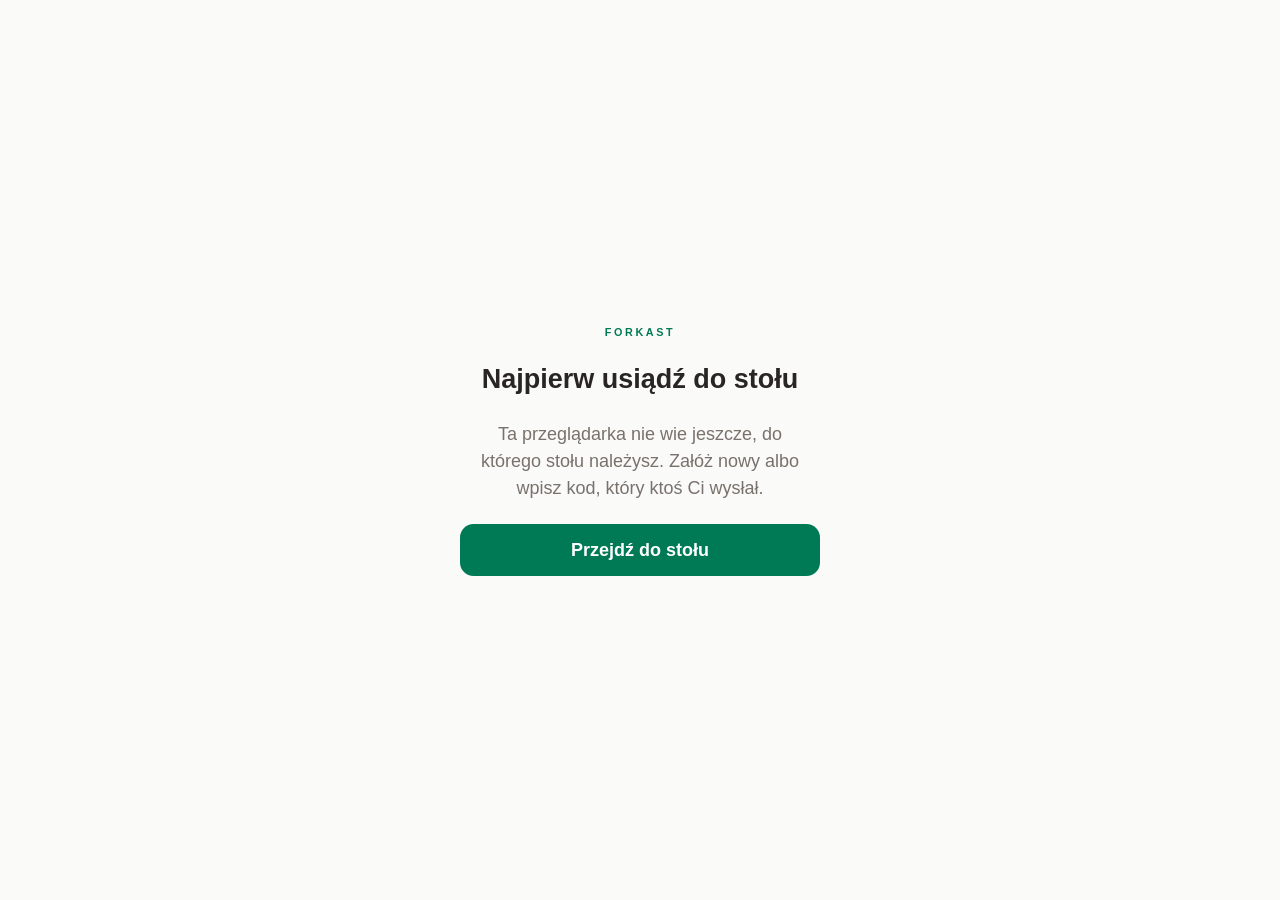
<file: dodaj-z-ai.html>
<!DOCTYPE html>
<html lang="pl" class="h-full">
<head>
<meta charset="utf-8">
<meta name="viewport" content="width=device-width, initial-scale=1, viewport-fit=cover">
<meta name="theme-color" content="#FBFAF6" media="(prefers-color-scheme: light)">
<meta name="theme-color" content="#0c0a09" media="(prefers-color-scheme: dark)">
<meta name="mobile-web-app-capable" content="yes">
<meta name="apple-mobile-web-app-capable" content="yes">
<meta name="apple-mobile-web-app-status-bar-style" content="black-translucent">
<meta name="apple-mobile-web-app-title" content="Forkast">
<title>Dodaj przez AI — Forkast</title>
<link rel="manifest" href="manifest.json">
<link rel="apple-touch-icon" href="ikona.svg">
<link rel="icon" href="ikona.svg" type="image/svg+xml">
<script src="lib/tailwind.js"></script>
<!-- Ta jedna deklaracja MUSI być tutaj, nie w styl.css.
     Przeglądarkowy Tailwind kompiluje wyłącznie bloki <style type="text/tailwindcss">
     w dokumencie — w zewnętrznym arkuszu jest ignorowana, a wtedy `dark:` działa
     po ustawieniu systemu i przełącznik w Ustawieniach nic nie zmienia. -->
<style type="text/tailwindcss">@custom-variant dark (&:where(.dark, .dark *));</style>
<link rel="stylesheet" href="styl.css">
</head>

<body class="h-full bg-stone-50 font-sans text-stone-800 antialiased dark:bg-stone-950 dark:text-stone-100"
      x-data="ekranAI" x-init="init()" x-cloak>

<div id="ikony"></div>
<div id="pomoc"></div>
<p aria-live="polite" class="sr-only" x-text="komunikat"></p>

<div class="flex h-dvh flex-col overflow-hidden md:flex-row">

  <nav class="hidden shrink-0 flex-col gap-1.5 border-r border-stone-200/70 bg-white p-5
              md:flex md:w-60 lg:w-64 dark:border-stone-800 dark:bg-stone-900"
       :aria-label="t('Nawigacja główna')">
    <p class="mb-4 border-b border-stone-100 pb-5 text-lg font-black tracking-tight
              text-emerald-700 dark:border-stone-800 dark:text-emerald-400">Forkast</p>
    <template x-for="z in zakladki" :key="z.id">
      <a :href="zamknieta(z.id) ? 'talia.html' : z.plik"
         :aria-disabled="zamknieta(z.id) ? 'true' : null"
         class="flex h-12 items-center gap-3 rounded-xl px-3.5 no-underline transition
                hover:bg-stone-100 dark:hover:bg-stone-800"
         :class="zamknieta(z.id) ? 'text-stone-300 dark:text-stone-700'
                                 : 'text-stone-500 dark:text-stone-400'">
        <svg class="ikona"><use :href="'#i-' + z.id"/></svg>
        <span x-text="t(z.nazwa)"></span>
      </a>
    </template>
    <a href="ustawienia.html"
       class="mt-1 flex h-12 items-center gap-3 rounded-xl px-3.5 text-stone-500 no-underline
              transition hover:bg-stone-100 dark:text-stone-400 dark:hover:bg-stone-800">
      <svg class="ikona"><use href="#i-ustawienia"/></svg>
      <span x-text="t('Ustawienia')"></span>
    </a>
  </nav>

  <div class="flex min-h-0 min-w-0 flex-1 flex-col">

    <header class="shrink-0 overflow-hidden rounded-b-[1.75rem] bg-gradient-to-br
                   from-emerald-600 via-emerald-700 to-emerald-800 px-5 text-white
                   shadow-lg shadow-emerald-900/20 md:rounded-none"
            style="padding-top:calc(1.15rem + env(safe-area-inset-top,0px)); padding-bottom:1.4rem">
    <!-- KONTROLKI NA WŁASNEJ LINII, NIE NA TYTULE.

         Do 8 sierpnia stały bezwzględnie w prawym górnym rogu, na sztywnej siatce
         co 3.2rem. Dwie wady, obie zgłoszone z prawdziwego telefonu (decyzja 74):
         przy dłuższym tytule („Lista zakupów”) kontrolki po prostu na nim leżały,
         a dwie o tej samej wartości `right` leżały na sobie nawzajem.

         Teraz to zwykły wiersz: napis „Forkast” po lewej, kontrolki po prawej,
         tytuł pod spodem. Nic nie może na nic wejść, bo nic nie jest wyjęte
         z układu strony — i nie trzeba pamiętać o żadnej siatce. -->
    <div class="flex min-h-[2.75rem] items-center gap-2">
      <p class="text-[0.68rem] font-extrabold uppercase tracking-[0.24em] text-white/80">Forkast</p>
      <div class="ml-auto flex shrink-0 items-center gap-2">
        <button type="button" @click="pomocKlucz = 'dodawanie'"
              :aria-label="t('Jak to działa')"
              class="flex size-11 items-center justify-center rounded-full border
                     border-white/35 bg-white/15 text-[1rem] font-bold text-white
                     backdrop-blur-md transition active:scale-95">i</button>
        <a href="ustawienia.html" :aria-label="t('Ustawienia')"
         class="flex size-11 items-center justify-center rounded-full border
                border-white/35 bg-white/15 text-white no-underline backdrop-blur-md
                transition active:scale-95">
        <svg class="ikona ikona-sm"><use href="#i-ustawienia"/></svg>
      </a>
      </div>
    </div>
      <h1 class="mt-1.5 text-[1.75rem] font-bold leading-tight tracking-tight" x-text="t('Dodaj przez AI')"></h1>
      <p class="mt-1 max-w-[38ch] text-[0.82rem] leading-snug text-white/85" x-text="t('Nazwa dania, zdjęcie przepisu — albo zdjęcie samego talerza.')"></p>

    </header>

    <main class="plynne bez-paska min-h-0 flex-1 overflow-y-auto scroll-smooth px-4 pt-5 md:px-8"
          style="padding-bottom:calc(6rem + env(safe-area-inset-bottom,0px))">
      <div class="mx-auto w-full max-w-lg">

        <!-- ================= WEJŚCIE ================= -->
        <div x-show="krok === 'wejscie'" x-transition>
          <div class="mb-4 grid grid-cols-2 gap-2" role="group" :aria-label="t('Sposób dodania')">
            <template x-for="tr in TRYBY" :key="tr.id">
              <button type="button" @click="tryb = tr.id" :aria-pressed="(tryb === tr.id).toString()"
                      class="min-h-[2.7rem] rounded-xl border-2 px-2 text-[0.82rem] font-semibold transition"
                      :class="tryb === tr.id
                        ? 'border-emerald-700 bg-emerald-700 text-white dark:border-emerald-500 dark:bg-emerald-500'
                        : 'border-stone-200 dark:border-stone-700'">
                <span x-text="t(tr.etykieta)"></span>
              </button>
            </template>
          </div>

          <input x-show="tryb === 'nazwa'" type="text" x-model="nazwa" :placeholder="t('np. Naleśniki z dżemem')"
                 class="min-h-[2.9rem] w-full rounded-xl border-2 border-stone-200 bg-white px-4 text-[17px]
                        outline-none transition focus:border-emerald-600 focus:ring-4
                        focus:ring-emerald-500/15 dark:border-stone-700 dark:bg-stone-900 dark:text-stone-100">

          <div x-show="tryb === 'zdjecia'">
            <label class="flex min-h-[6.15rem] w-full cursor-pointer flex-col items-center justify-center
                          rounded-2xl border-2 border-dashed border-stone-300 px-4 text-center
                          dark:border-stone-700">
              <input type="file" accept="image/*" multiple class="hidden" @change="wczytajZdjecia($event)">
              <span class="font-semibold" x-text="t(opisZdjec)"></span>
              <span class="mt-1 text-[0.82rem] text-stone-400" x-text="t('Strona z książki, kartka z zeszytu, zrzut ekranu — albo sam talerz z jedzeniem.')"></span>
              <span class="mt-0.5 text-[0.82rem] text-stone-400" x-text="t('Najlepiej 1–2 zdjęcia. Przy większej liczbie AI może nie zdążyć.')"></span>
            </label>
            <div x-show="zdjecia.length" class="mt-3 flex flex-wrap gap-2">
              <template x-for="(z, i) in zdjecia" :key="i">
                <img :src="z.url" alt="" class="size-16 rounded-lg object-cover">
              </template>
            </div>
          </div>

          <button type="button" @click="wyslij()" :disabled="!gotoweDoWyslania"
                  class="mt-4 flex min-h-[2.9rem] w-full items-center justify-center gap-2 rounded-xl
                         bg-emerald-700 font-bold text-white transition active:scale-[0.98]
                         disabled:opacity-40 dark:bg-emerald-600">
            <svg class="ikona ikona-sm"><use href="#i-iskra"/></svg> <span x-text="t('Wyślij do AI')"></span>
          </button>

          <a href="formularz.html" class="mt-3 flex min-h-[2.5rem] w-full items-center justify-center
             text-[0.82rem] font-semibold text-stone-500 no-underline dark:text-stone-400"><span x-text="t('Wolisz wpisać ręcznie?')" data-zapas>Wolisz wpisać ręcznie?</span></a>
        </div>

        <!-- ================= CZEKANIE =================
             Etapy zamiast kręcącego się kółka. Kółko wygląda tak samo przy trzech
             sekundach i przy zawieszeniu — a to najdłuższe czekanie w aplikacji
             i jedyne miejsce, w którym człowiek może uznać, że coś się zepsuło.

             Etapy są szacunkiem, nie pomiarem: nie wiemy, kiedy model przechodzi
             z czytania do pisania. Dlatego pasek rośnie skokowo i nie udaje,
             że zna postęp co do procenta. -->
        <div x-show="krok === 'czekam'" x-transition class="py-8">
          <div class="etapy-pasek mx-auto mb-6 h-2 max-w-xs overflow-hidden rounded-full
                      bg-stone-200 dark:bg-stone-800">
            <i :style="`width:${(etap + 1) / ETAPY.length * 100}%`"></i>
          </div>

          <ul class="mx-auto max-w-xs space-y-3">
            <template x-for="(e, i) in ETAPY" :key="e.tekst">
              <li class="flex items-center gap-3 transition-opacity"
                  :class="[i === etap ? 'etap-teraz' : '', i > etap ? 'opacity-35' : '']">
                <span class="flex size-5 shrink-0 items-center justify-center">
                  <svg x-show="i < etap" class="ikona" style="width:1.1rem;height:1.1rem;stroke-width:3"
                       :class="'text-emerald-600 dark:text-emerald-400'"><use href="#i-ptaszek"/></svg>
                  <span x-show="i >= etap" class="kropka size-2.5 rounded-full"
                        :class="i === etap ? 'bg-emerald-600 dark:bg-emerald-400'
                                           : 'bg-stone-300 dark:bg-stone-600'"></span>
                </span>
                <span class="text-[1rem]"
                      :class="i === etap ? 'font-semibold' : 'text-stone-500 dark:text-stone-400'"
                      x-text="t(e.tekst)"></span>
              </li>
            </template>
          </ul>

          <p class="mt-6 text-center text-[0.82rem] text-stone-400" x-text="podpowiedzCzekania"></p>
        </div>

        <!-- ================= BŁĄD ================= -->
        <div x-show="krok === 'blad'" x-transition class="space-y-3">
          <div class="rounded-xl border border-red-200 bg-red-50 px-4 py-3 text-[1rem] text-red-800
                      dark:border-red-800/50 dark:bg-red-900/25 dark:text-red-200" x-text="blad"></div>
          <button type="button" @click="krok = 'wejscie'"
                  class="flex min-h-[2.9rem] w-full items-center justify-center rounded-xl bg-emerald-700
                         font-bold text-white dark:bg-emerald-600" x-text="t('Spróbuj jeszcze raz')"></button>
        </div>

        <!-- ================= PODGLĄD PRZED ZAPISEM =================
             Nic nie trafia do bazy, dopóki człowiek tego nie zobaczy i nie kliknie.
             To jedyny punkt kontroli nad treścią, której nie widzimy wcześniej:
             przy zdjęciu to AI czyta cudzą kartkę, więc jej treść wpływa na to,
             co wróci. Cała treść wstawiana przez x-text, nigdy jako HTML. -->
        <div x-show="krok === 'podglad'" x-transition class="space-y-3">
          <h2 class="text-lg font-bold" x-text="t('Sprawdź, zanim zapiszę')"></h2>

          <p x-show="pomiar" class="text-[0.75rem] tabular-nums text-stone-400 dark:text-stone-500"
             x-text="pomiar"></p>

          <template x-for="d in wynik.dania" :key="d.nazwa">
            <article class="rounded-2xl border border-stone-100 bg-white p-5 shadow-sm
                            dark:border-stone-800 dark:bg-stone-900">
              <h3 class="text-[1.25rem] font-bold leading-snug" x-text="d.nazwa"></h3>
              <p class="mt-1 text-[0.68rem] font-extrabold uppercase tracking-[0.14em]
                        text-emerald-700 dark:text-emerald-400"
                 x-text="d.typy.map(x => t(x)).join(' · ') + t(' · na {ile} os.', { ile: d.porcje })"></p>
              <ul class="mt-3 space-y-1.5">
                <template x-for="s in d.skladniki" :key="s.produkt">
                  <li class="flex justify-between text-[1rem] text-stone-600 dark:text-stone-400">
                    <span x-text="produktWJezyku(s.produkt)"></span>
                    <span class="font-semibold tabular-nums text-stone-800 dark:text-stone-200"
                          x-text="s.gramy + ' g'"></span>
                  </li>
                </template>
              </ul>
            </article>
          </template>

          <template x-for="u in [...wynik.bledy, ...wynik.ostrzezenia]" :key="u">
            <p class="rounded-xl bg-amber-50 px-4 py-3 text-[0.82rem] text-amber-900
                      dark:bg-amber-900/25 dark:text-amber-200" x-text="u"></p>
          </template>

          <p x-show="!wynik.dania.length" class="text-[1rem] text-stone-500" x-text="t('Nie ma tu ani jednego dania, które da się zapisać.')"></p>

          <button type="button" x-show="wynik.dania.length" @click="zatwierdz()"
                  class="flex min-h-[2.9rem] w-full items-center justify-center rounded-xl bg-emerald-700
                         font-bold text-white dark:bg-emerald-600" x-text="t('Dodaj do moich dań')"></button>
          <button type="button" @click="odrzuc()"
                  class="flex min-h-[2.9rem] w-full items-center justify-center rounded-xl border-2
                         border-stone-200 font-bold dark:border-stone-700" x-text="t('Odrzuć')"></button>
        </div>

        <!-- ================= ZAPISANE ================= -->
        <div x-show="krok === 'zapisane'" x-transition
             class="rounded-2xl border border-stone-100 bg-white p-8 text-center shadow-md
                    dark:border-stone-800 dark:bg-stone-900">
          <div class="mx-auto flex size-14 items-center justify-center rounded-2xl bg-emerald-50
                      dark:bg-emerald-500/10">
            <svg class="ikona text-emerald-700 dark:text-emerald-400"><use href="#i-ptaszek"/></svg>
          </div>
          <h2 class="mt-4 text-xl font-bold" x-text="t('Zapisane')"></h2>
          <p class="mt-2 text-[1rem] text-stone-500 dark:text-stone-400" x-text="podsumowanie"></p>
          <button type="button" @click="odNowa()"
                  class="mt-5 flex min-h-[2.9rem] w-full items-center justify-center rounded-xl
                         bg-emerald-700 font-bold text-white dark:bg-emerald-600" x-text="t('Dodaj kolejne')"></button>
          <a href="talia.html" class="mt-2.5 flex min-h-[2.9rem] w-full items-center justify-center
             rounded-xl border-2 border-stone-200 font-bold no-underline dark:border-stone-700"><span x-text="t('Wróć do dań')" data-zapas>Wróć do dań</span></a>
        </div>
      </div>
    </main>

    <nav class="shrink-0 border-t border-stone-200/70 bg-stone-50/95 backdrop-blur-xl md:hidden
                dark:border-stone-800 dark:bg-stone-950/95"
         style="padding-bottom:env(safe-area-inset-bottom,0px)" :aria-label="t('Nawigacja główna')">
      <div class="mx-auto flex h-16 max-w-lg">
        <template x-for="z in zakladki" :key="z.id">
          <a :href="zamknieta(z.id) ? 'talia.html' : z.plik"
             :aria-disabled="zamknieta(z.id) ? 'true' : null"
             class="relative flex flex-1 flex-col items-center justify-center gap-0.5 text-[0.68rem]
                    font-semibold no-underline transition"
             :class="zamknieta(z.id) ? 'text-stone-300 dark:text-stone-700'
                                     : 'text-stone-500 dark:text-stone-400'">
            <svg class="ikona"><use :href="'#i-' + z.id"/></svg>
            <span x-text="t(z.nazwa)"></span>
          </a>
        </template>
      </div>
    </nav>
  </div>
</div>

<script type="module">
import Alpine from "./lib/alpine-esm.js";
import { napis } from "./tlumaczenia.js";
import { polaczZBaza, kodStolu, pokazBrakStolu } from "./baza.js";
/* Uchwyty do bazy wypełniane w init() po udanym połączeniu. Deklarowane tutaj,
   bo używa ich cały ekran — a przypisywane dopiero wtedy, gdy SDK naprawdę się
   pobrał. Dopóki są puste, ekran działa na tym, co ma w pamięci telefonu. */
let db, ref, get, set, remove, push, update, onValue;

import { stanPoczatkowy } from "./postep.js";
import { POMOC } from "./pomoc.js";
import { danePowloki , zarejestrujPrzeciaganie } from "./powloka.js";
import { parsujOdpowiedz } from "./parser.js";
import { zbudujPrompt, zbudujPromptZeZdjec } from "./prompt.js";
import { opisKuchni } from "./kuchnia.js";
import { PRODUKTY } from "./produkty.js";


const kodDomu = kodStolu();

const MAKS_ZDJEC = 4;
const slug = s => s.toLowerCase().normalize("NFD").replace(/[\u0300-\u036f]/g, "")
  .replace(/[^a-z0-9]+/g, "-").replace(/^-|-$/g, "");

/* 800 px w zupełności wystarcza, żeby model odczytał tekst ze zrzutu ekranu.
   Mniejszy obraz to mniej tokenów, więc i szybsza odpowiedź, i mniejsze ryzyko
   przekroczenia 10-sekundowego limitu darmowej funkcji Netlify. */
async function skompresuj(plik, maxSzer = 800, jakosc = 0.65) {
  const bitmap = await createImageBitmap(plik);
  const skala = Math.min(1, maxSzer / bitmap.width);
  const w = Math.round(bitmap.width * skala), h = Math.round(bitmap.height * skala);
  const canvas = document.createElement("canvas");
  canvas.width = w; canvas.height = h;
  canvas.getContext("2d").drawImage(bitmap, 0, 0, w, h);
  bitmap.close?.();
  const blob = await new Promise(r => canvas.toBlob(r, "image/jpeg", jakosc));
  const bajty = new Uint8Array(await blob.arrayBuffer());
  let bin = "";
  for (let i = 0; i < bajty.length; i++) bin += String.fromCharCode(bajty[i]);
  return { mimeType: "image/jpeg", data: btoa(bin), url: URL.createObjectURL(blob) };
}

zarejestrujPrzeciaganie(Alpine);

Alpine.data("ekranAI", () => ({
  POMOC,
  pomocKlucz: null,

  ...danePowloki({ ekran: "dodaj", tytul: "Dodaj przez AI", opis: "" }),

  /* TRYB „LINK” JEST ODSTAWIONY, NIE USUNIĘTY.

     29 sierpnia okazało się, że produkował przepis wyglądający na odczytany
     ze strony, a w rzeczywistości ZMYŚLONY: model nie dostaje żadnego narzędzia
     do otwierania stron, więc widzi sam adres i zgaduje danie po jego nazwie.
     Miłosz sprawdził na prawdziwym linku — wrócił kompletnie inny przepis.

     To jest gorsze niż błąd, bo wygląda na sukces, a z tych składników liczy się
     potem lista zakupów. „Jak ma zgadywać, to lepiej wcale.”

     Powrót wymaga DWÓCH rzeczy naraz, nie jednej: narzędzia do czytania stron
     w zapytaniu do Gemini ORAZ sprawdzenia w odpowiedzi, czy strona faktycznie
     została pobrana. Samo narzędzie nie wystarczy — część stron z przepisami
     blokuje pobieranie, a wtedy model wraca do zgadywania i jesteśmy w punkcie
     wyjścia. Pilnuje tego test-zapytaj-ai. */
  TRYBY: [
    { id: "nazwa",   etykieta: napis("Nazwa dania") },
    { id: "zdjecia", etykieta: napis("Zdjęcia") },
  ],
  tryb: "nazwa",
  krok: "wejscie",
  etap: 0,
  ETAPY: [],
  podpowiedzCzekania: "",
  _etapy: null,
  nazwa: "",
  zdjecia: [],
  opisZdjec: "Dotknij, żeby wybrać zdjęcia",
  slownik: [],
  kuchniaTekst: "",
  wynik: { dania: [], bledy: [], ostrzezenia: [], noweProdukty: [] },
  pomiar: "",
  blad: "",
  podsumowanie: "",

  get gotoweDoWyslania() {
    if (this.tryb === "nazwa") return this.nazwa.trim().length > 0;
    return this.zdjecia.length > 0;
  },

  async init() {
    try { await this.initEkranu(); }
    catch (e) {
      /* ZŁAPANY BŁĄD STARTU — ekran ma zostać użyteczny nawet wtedy, gdy
         odczyt z bazy albo cokolwiek innego padnie. Bez tego wyjątek przerywał
         init(), a wraz z nim znikało wszystko, co miało się wydarzyć niżej. */
      console.error("Błąd startu ekranu:", e);
      this.laduje = false;
      this.komunikat = this.t("Coś nie zadziałało przy wczytywaniu.");
      this.mrugnij?.(this.t("Coś nie zadziałało. Spróbuj odświeżyć."));
    }
  },

  async initEkranu() {
    if (!kodDomu) { pokazBrakStolu(); return; }
    this.initPowloka();

    /* Połączenie z bazą PO starcie ekranu, nie przed. Gdy się nie uda, ekran
       zostaje użyteczny — pokazuje, co ma lokalnie, i mówi, że nie ma sieci. */
    const fb = await polaczZBaza();
    if (fb) ({ db, ref, get, set, remove, push, update, onValue } = fb);
    else {
      this.laduje = false;
      this.komunikat = this.t("Brak połączenia z bazą.");
      this.mrugnij?.(this.t("Brak internetu — część rzeczy może nie działać."));
      return;
    }


    const [snapProd, snapUst, snapPref, snapWykl] = await Promise.all([
      get(ref(db, `domy/${kodDomu}/produktyWlasne`)),
      get(ref(db, `domy/${kodDomu}/ustawienia`)),
      get(ref(db, `domy/${kodDomu}/preferencje`)),
      get(ref(db, `domy/${kodDomu}/wykluczenia`)),
    ]);
    this.ustawOdblokowanie(stanPoczatkowy(snapPref.val() || {}, snapWykl.val() || []));
    this.slownik = [...PRODUKTY, ...Object.values(snapProd.val() || {})];
    /* Język stołu z bazy — nadpisuje kopię z pamięci telefonu (decyzja 119). */
    this.przyjmijJezykZeStolu(snapUst.val());
    this.kuchniaTekst = opisKuchni((snapUst.val() || {}).kuchnia);
  },

  /* Po kolei, nie wszystkie naraz: telefon przetwarzający cztery zdjęcia
     równocześnie potrafi przestać odpowiadać. Zły plik jest pomijany zamiast
     zatrzymywać resztę — wcześniej jeden HEIC wieszał całą partię. */
  async wczytajZdjecia(e) {
    const pliki = [...e.target.files].slice(0, MAKS_ZDJEC);
    this.zdjecia = [];
    for (let i = 0; i < pliki.length; i++) {
      this.opisZdjec = this.t("Przetwarzam zdjęcie {ktore} z {ile}…", { ktore: i + 1, ile: pliki.length });
      try { this.zdjecia.push(await skompresuj(pliki[i])); }
      catch (err) { console.warn("Pominięto zdjęcie:", err); }
    }
    this.opisZdjec = this.zdjecia.length
      ? this.t("Wybrano {ile} — dotknij, żeby zmienić", { ile: this.zdjecia.length })
      : this.t("Nie udało się odczytać żadnego zdjęcia — spróbuj innych");
  },

  budujPrompt() {
    if (this.tryb === "nazwa") return zbudujPrompt([this.nazwa.trim()], this.slownik, [], null, this.kuchniaTekst);
    return zbudujPromptZeZdjec(this.slownik, [], null, this.kuchniaTekst);
  },

  /* Etapy dobrane pod tryb: przy zdjęciach dochodzi odczyt obrazu, który jest
     najdłuższą częścią i najczęstszą przyczyną przekroczenia limitu czasu. */
  ustawEtapy() {
    this.ETAPY = this.tryb === "zdjecia"
      ? [{ tekst: napis("Wysyłam zdjęcia"), ms: 1200 },
         { tekst: napis("AI odczytuje obraz"), ms: 6000 },
         { tekst: napis("Zapisuje przepis"), ms: 5000 },
         { tekst: napis("Sprawdzam składniki"), ms: 3000 }]
      : [{ tekst: napis("Pytam AI"), ms: 2000 },
         { tekst: napis("Powstaje przepis"), ms: 6000 },
         { tekst: napis("Sprawdzam składniki"), ms: 3000 }];
    this.etap = 0;
    this.podpowiedzCzekania = "";

    /* Ostatni etap nie przeskakuje sam — zostaje, dopóki odpowiedź nie wróci.
       Pasek dobity do stu procent przy trwającym czekaniu byłby kłamstwem. */
    let i = 0;
    const dalej = () => {
      if (i >= this.ETAPY.length - 1) {
        this.podpowiedzCzekania = this.t("Trwa dłużej niż zwykle, ale jeszcze liczy.");
        return;
      }
      this._etapy = setTimeout(() => { this.etap = ++i; dalej(); }, this.ETAPY[i].ms);
    };
    dalej();
  },

  zatrzymajEtapy() { clearTimeout(this._etapy); this._etapy = null; },

  async wyslij() {
    this.krok = "czekam";
    this.ustawEtapy();
    try {
      /* Adres funkcji BRZEGOWEJ, nie synchronicznej. Ta pierwsza nie ma sufitu
         dziesięciu sekund, o który rozbijały się wszystkie trzy tryby — patrz
         komentarz na górze netlify/edge-functions/zapytaj-ai.js. Stary adres
         `/.netlify/functions/zapytaj-ai` jeszcze przez jedno wdrożenie działa,
         żeby telefon ze starą kopią plików nie został z niczym. */
      const odp = await fetch("/api/zapytaj-ai", {
        method: "POST",
        headers: { "Content-Type": "application/json" },
        body: JSON.stringify({
          prompt: this.budujPrompt(),
          kodDomu,
          obrazy: this.tryb === "zdjecia"
            ? this.zdjecia.map(z => ({ mimeType: z.mimeType, data: z.data })) : [],
        }),
      });

      /* Odpowiedź czytamy najpierw jako tekst. Gdy funkcja przekroczy limit
         czasu, Netlify odsyła stronę błędu w HTML — próba czytania tego jako
         JSON wywalała się i użytkownik dostawał komunikat o internecie,
         choć internet działał. */
      const surowa = await odp.text();
      let json = null;
      try { json = JSON.parse(surowa); } catch { /* nie JSON — obsłużone niżej */ }

      if (!json) {
        this.blad = this.tryb === "zdjecia"
          ? this.t("AI nie zdążyło przeczytać tych zdjęć w wyznaczonym czasie. Spróbuj z mniejszą liczbą — najlepiej jednym lub dwoma.")
          : this.t("AI nie zdążyło odpowiedzieć w wyznaczonym czasie. Spróbuj jeszcze raz.");
        this.zatrzymajEtapy();
        this.krok = "blad"; return;
      }
      if (!odp.ok) { this.blad = json.blad || this.t("Coś poszło nie tak po stronie AI."); this.krok = "blad"; return; }

      /* Zmierzony czas trzymamy i pokazujemy na ekranie podglądu. Konsoli
         przeglądarki na telefonie nikt nie otworzy, a bez liczby jedyne, co
         wiadomo o szybkości, to „chyba szybciej niż wczoraj”. */
      const c = json.czasy;
      this.pomiar = c
        ? this.t("{razem} s · AI {ai} s · stół {baza} s · {model}", { razem: (c.razem / 1000).toFixed(1).replace(".", ","), ai: (c.gemini / 1000).toFixed(1).replace(".", ","), baza: (c.baza / 1000).toFixed(1).replace(".", ","), model: c.model })
        : "";

      this.wynik = parsujOdpowiedz(json.tekst, this.slownik);
      this.zatrzymajEtapy();
      this.krok = "podglad";
    } catch {
      this.zatrzymajEtapy();
      this.blad = this.t("Nie udało się połączyć — sprawdź internet i spróbuj ponownie.");
      this.krok = "blad";
    }
  },

  async zatwierdz() {
    try {
      for (const d of this.wynik.dania) {
        const nowyRef = push(ref(db, `domy/${kodDomu}/wlasneDania`));
        await set(nowyRef, d);
        await set(ref(db, `domy/${kodDomu}/preferencje/${nowyRef.key}`), "lubie");
      }
      if (this.wynik.noweProdukty.length) {
        const zmiany = {};
        for (const p of this.wynik.noweProdukty) zmiany[slug(p.n)] = p;
        await update(ref(db, `domy/${kodDomu}/produktyWlasne`), zmiany);
      }

      /* Easter egg: pięćdziesiąte własne danie. To moment, w którym apka
         przestaje być cudzą talią, a staje się czyjąś książką kucharską. */
      const licznik = Number(localStorage.getItem("forkast-wlasnych") || 0) + this.wynik.dania.length;
      localStorage.setItem("forkast-wlasnych", String(licznik));

      this.podsumowanie = licznik >= 50 && licznik - this.wynik.dania.length < 50
        ? this.t("Pięćdziesiąt własnych dań. To już nie apka, to Wasza książka kucharska.")
        : this.wynik.dania.length === 1
          ? this.t("1 danie trafiło do Waszych dań.")
          : this.t("{ile} dania trafiły do Waszych dań.", { ile: this.wynik.dania.length });
      this.krok = "zapisane";
    } catch {
      this.blad = this.t("Nie udało się zapisać — sprawdź internet i spróbuj ponownie.");
      this.zatrzymajEtapy();
      this.krok = "blad";
    }
  },

  odrzuc() {
    this.wynik = { dania: [], bledy: [], ostrzezenia: [], noweProdukty: [] };
    this.krok = "wejscie";
  },

  odNowa() {
    this.nazwa = ""; this.zdjecia = [];
    this.opisZdjec = "Dotknij, żeby wybrać zdjęcia";
    this.odrzuc();
  },
}));

window.Alpine = Alpine;
Alpine.start();

/* Sprite ikon i okienko pomocy dociągane PO starcie Alpine, nie przed.

   Wcześniej były przed — z `await` na górnym poziomie modułu. Skutek: jeśli
   którekolwiek pobranie zawisło (a service worker potrafi zawiesić żądanie
   przy zerwanej sieci), `Alpine.start()` nigdy się nie wykonywał, `x-cloak`
   nigdy nie schodził i człowiek dostawał BIAŁY EKRAN.

   Ikony pojawiające się o pół sekundy później to koszt, którego nikt nie
   zauważy. Biały ekran to koszt, po którym nikt nie wraca.

   Limit czasu, bo `fetch` bez niego potrafi czekać w nieskończoność. */
(async () => {
  const pobierz = (plik) => Promise.race([
    fetch(plik).then(r => r.text()),
    new Promise((_, odrzuc) => setTimeout(() => odrzuc(new Error("limit czasu")), 5000)),
  ]);
  for (const [id, plik] of [["ikony", "ikony.html"], ["pomoc", "pomoc.html"]]) {
    const cel = document.getElementById(id);
    if (!cel) continue;
    try { cel.innerHTML = await pobierz(plik); }
    catch (e) { console.warn(`Nie udało się wczytać ${plik}:`, e); }
  }
})();
</script>

<script>
/* BEZPIECZNIK BIAŁEGO EKRANU

   `x-cloak` ukrywa całą stronę, dopóki Alpine nie przejmie kontroli. Gdy Alpine
   wywali się przy starcie — bo padł import, bo sieć zerwała moduł, bo cokolwiek —
   atrybut nigdy nie znika i człowiek dostaje BIAŁY EKRAN bez żadnej informacji.
   Nie ma wtedy nawet przycisku, żeby wyjść.

   Po dwóch sekundach zdejmujemy zasłonę siłą i pokazujemy, co się stało, razem
   z dwiema drogami wyjścia. Lepszy nieostylowany ekran z komunikatem niż biel.

   Dwie sekundy: Alpine startuje w ~200 ms nawet na starym telefonie przy zimnym
   cache, więc jeśli po dwóch go nie ma, to go nie będzie. */
(function () {
  var start = Date.now();
  setTimeout(function () {
    if (!window.Alpine) {
      document.body.removeAttribute("x-cloak");
      var box = document.createElement("div");
      box.setAttribute("style",
        "position:fixed;inset:0;z-index:9999;display:flex;flex-direction:column;" +
        "align-items:center;justify-content:center;gap:16px;padding:32px;text-align:center;" +
        "background:#fafaf9;color:#292524;font:16px/1.5 -apple-system,system-ui,sans-serif");
      /* Tu nie ma słownika: bezpiecznik działa właśnie wtedy, gdy moduły nie wstały.
         Dlatego ma własną parę napisów i sam czyta kopię języka z pamięci telefonu
         (ten sam klucz co jezyk.js). Pusta albo niedostępna pamięć = polski. */
      var en = false;
      try { en = localStorage.getItem("forkast-jezyk") === "en"; } catch (e) {}
      var N = en
        ? { naglowek: "Something got stuck at start-up", wyjasnienie: "The app did not manage to start. Downloading it again usually helps.",
            pobierz: "Download again", wroc: "Back to the start", czas: "time" }
        : { naglowek: "Coś się zacięło przy starcie", wyjasnienie: "Aplikacja nie zdążyła się uruchomić. Najczęściej pomaga pobranie jej od nowa.",
            pobierz: "Pobierz od nowa", wroc: "Wróć na początek", czas: "czas" };
      box.innerHTML =
        '<p style="font-size:20px;font-weight:700;margin:0">' + N.naglowek + '</p>' +
        '<p style="margin:0;max-width:32ch;color:#57534e">' + N.wyjasnienie + '</p>' +
        '<button id="fk-reset" style="min-height:52px;padding:0 24px;border:0;border-radius:12px;' +
        'background:#047857;color:#fff;font-weight:700;font-size:16px">' + N.pobierz + '</button>' +
        '<a href="index.html" style="color:#047857;font-size:14px">' + N.wroc + '</a>' +
        '<p style="margin:0;font-size:12px;color:#a8a29e">' + N.czas + ': ' + (Date.now() - start) + ' ms</p>';
      document.body.appendChild(box);
      document.getElementById("fk-reset").onclick = function () {
        if (window.caches) caches.keys().then(function (k) { k.forEach(function (x) { caches.delete(x); }); });
        if (navigator.serviceWorker) navigator.serviceWorker.getRegistrations()
          .then(function (r) { r.forEach(function (x) { x.unregister(); }); });
        setTimeout(function () { location.reload(true); }, 300);
      };
    }
  }, 2000);
})();
</script>

<script>
if ("serviceWorker" in navigator)
  addEventListener("load", () => navigator.serviceWorker.register("sw.js").catch(() => {}));
</script>
</body>
</html>
</file>
<file: styl.css>
/* =====================================================================
   FORKAST — warstwa nad Tailwindem.

   WAŻNE dla kolejnych zmian: przeglądarkowa wersja Tailwinda kompiluje
   WYŁĄCZNIE bloki <style type="text/tailwindcss"> w dokumencie. Zewnętrznego
   arkusza NIE przetwarza — więc `@theme`, `@utility` i `@apply` w tym pliku
   byłyby ignorowane. Dlatego wszystko poniżej to zwykły CSS, a kolory bierzemy
   z wbudowanej palety `emerald` przez zwykłe klasy Tailwinda w HTML-u.

   Zieleń emerald zamiast własnej: sprawdzone, że trzyma kontrast (emerald-700
   na białym = 5.48:1, emerald-400 na stone-900 = 9.10:1), a nie wymaga
   powtarzania definicji motywu w ośmiu plikach.

   KTO TEGO UŻYWA: od prawniczki po trzydziestce po kurierkę przed
   sześćdziesiątką. Ta druga rządzi każdą liczbą poniżej.
   ===================================================================== */

:root {
  --skala: 1;

  /* =====================================================================
     KOLOR JAKO SYSTEM, NIE OZDOBA

     Do 3 sierpnia zieleń znaczyła wszystko naraz: przyciski, nagłówki, akcenty,
     stemple, postęp. Kolor, który znaczy wszystko, nie znaczy nic — i to jest
     powód, dla którego aplikacja czytała się jak arkusz, a nie jak produkt.

     Teraz każda barwa ma jedno zadanie:
       zieleń   – akcja i postęp. Tylko to, co można kliknąć albo co rośnie.
       bursztyn – domowa klasyka
       niebieski– szybkie
       fuksja   – kuchnie świata
       szmaragd – nowoczesne
       kamień   – neutralne i zrobione

     Dzięki temu na ekranie Dań kolor mówi, z jakiego świata jest danie, zanim
     ktokolwiek przeczyta stempel. A na liście zakupów zieleń oznacza wyłącznie
     postęp, więc rzuca się w oczy dokładnie tam, gdzie ma. */
  --kubelek-klasyka:  #B45309;
  --kubelek-szybkie:  #0369A1;
  --kubelek-swiat:    #A21CAF;
  --kubelek-nowocz:   #047857;
  --kubelek-brak:     #78716C;
}

.dark {
  --kubelek-klasyka:  #FBBF24;
  --kubelek-szybkie:  #38BDF8;
  --kubelek-swiat:    #E879F9;
  --kubelek-nowocz:   #34D399;
  --kubelek-brak:     #A8A29E;
}

/* Tekst 18 px, nie 14. Skala do wyboru w Ustawieniach, bo zgadywanie jednego
   dobrego rozmiaru dla grupy 28–60 lat jest gorsze niż oddanie tej decyzji. */
html {
  height: 100%;
  font-size: calc(18px * var(--skala));
  overscroll-behavior-y: contain;
  -webkit-text-size-adjust: 100%;
}

body {
  height: 100%;
  overscroll-behavior-y: contain;
  -webkit-user-select: none;
  user-select: none;
  -webkit-tap-highlight-color: transparent;
}

input, textarea, [contenteditable], .zaznaczalne {
  -webkit-user-select: text;
  user-select: text;
}

/* Usuwa opóźnienie 300 ms i przybliżanie dwuklikiem — ale NIE odbiera
   powiększania dwoma palcami. Wyłączenie go łamie WCAG 1.4.4 i uderza
   dokładnie w osobę, dla której ta apka powstaje. */
button, a, label, summary { touch-action: manipulation; }
button, a, img { -webkit-touch-callout: none; }

.plynne { -webkit-overflow-scrolling: touch; }
.bez-paska::-webkit-scrollbar { display: none; }
.bez-paska { -ms-overflow-style: none; scrollbar-width: none; }

[x-cloak] { display: none !important; }

/* Ikona z lokalnego sprite'a. Bez tej reguły SVG dostaje domyślne fill:black
   i brak rozmiaru — czyli czarne kleksy zamiast kresek. Złapane 3 sierpnia,
   gdy okazało się, że zewnętrzny arkusz nie jest kompilowany przez Tailwinda. */
.ikona {
  width: 1.45rem; height: 1.45rem; flex: none;
  stroke: currentColor; fill: none;
  stroke-width: 1.9; stroke-linecap: round; stroke-linejoin: round;
}
.ikona-sm { width: 1.1rem; height: 1.1rem; }

/* Widoczny fokus klawiatury — nie tylko dla myszy i palca. */
:focus-visible {
  outline: 3px solid #10B981;
  outline-offset: 2px;
  border-radius: .5rem;
}

button:active, .opcja:active { transform: scale(.97); }
button, .opcja { transition: transform .12s ease; }

/* Skeleton: kształt tego, co się ładuje. Napis „Ładuję…" mówi, że coś się
   dzieje; kształt mówi, co się zaraz pojawi — i ekran nie skacze. */
@keyframes puls { 0%, 100% { opacity: 1 } 50% { opacity: .45 } }
.szkielet { animation: puls 1.6s cubic-bezier(.4,0,.6,1) infinite; }

/* Karta talii odjeżdża w stronę decyzji. */
@keyframes odlotTak { to { transform: translateX(130%) rotate(12deg); opacity: 0 } }
@keyframes odlotNie { to { transform: translateX(-130%) rotate(-12deg); opacity: 0 } }
.odlot-tak { animation: odlotTak .32s cubic-bezier(.4,0,.7,.3) forwards; }
.odlot-nie { animation: odlotNie .32s cubic-bezier(.4,0,.7,.3) forwards; }

/* =====================================================================
   ANIMACJE EKRANÓW

   Trzy, każda rozwiązuje konkretny problem, nie zdobi:
   1. odhaczona pozycja płynie na dół — bo dziś przeskakuje i wygląda jak usterka
   2. karta dania wjeżdża po odlocie poprzedniej — bo bez tego nie wiadomo,
      czy ekran zareagował
   3. etapy czekania na AI — bo kręcące się kółko wygląda tak samo przy trzech
      sekundach i przy zawieszeniu

   Wszystkie wyłączają się przy prefers-reduced-motion, blok na końcu pliku.
   ===================================================================== */

/* --- 1. Lista zakupów: zmiana kolejności bez przeskoku ---
   Pozycje mają własną warstwę i przesuwają się transformacją, którą liczy karta
   graficzna. Bez tego przeglądarka przerysowuje całą listę i widać skok. */
li.poz-zakupy {
  transition: transform .42s cubic-bezier(.32, .72, .35, 1), opacity .25s ease;
  will-change: transform;
}
li.poz-zakupy.plynie { z-index: 5; position: relative; }

/* Odhaczenie: krótkie ściśnięcie, zanim pozycja odjedzie na dół. Sygnał, że
   dotknięcie zostało przyjęte, nawet jeśli sama zmiana kolejności potrwa chwilę. */
@keyframes odhaczone {
  0%   { transform: scale(1) }
  35%  { transform: scale(.965) }
  100% { transform: scale(1) }
}
.poz-zakupy.wlasnie-odhaczone { animation: odhaczone .28s ease; }

/* --- 2. Dania: nowa karta wjeżdża z dołu ---
   Delikatny obrót, jakby ktoś dokładał kartę na stos. 220 ms, żeby przy szybkim
   przesuwaniu dwudziestu dań pod rząd nie zaczęło to przeszkadzać. */
@keyframes kartaWjazd {
  from { transform: translateY(26px) rotate(1.6deg) scale(.97); opacity: 0 }
  to   { transform: translateY(0) rotate(0) scale(1); opacity: 1 }
}
.karta-wjazd { animation: kartaWjazd .22s cubic-bezier(.22, .9, .38, 1); }

/* --- 3. Czekanie na AI: etapy zamiast kółka ---
   Kropka przy etapie bieżącym pulsuje, przy zrobionych stoi. */
@keyframes etapPuls {
  0%, 100% { transform: scale(1); opacity: 1 }
  50%      { transform: scale(1.45); opacity: .55 }
}
.etap-teraz .kropka { animation: etapPuls 1.1s ease-in-out infinite; }

/* Pasek etapów rośnie skokowo — świadomie, bo etapy są dyskretne.
   Udawanie płynnego postępu byłoby kłamstwem o tym, co się dzieje. */
.etapy-pasek i {
  display: block; height: 100%; border-radius: 99px;
  background: linear-gradient(90deg, var(--color-emerald-400), var(--color-emerald-600));
  transition: width .5s cubic-bezier(.4, 0, .2, 1);
}

@media (prefers-reduced-motion: reduce) {
  *, ::before, ::after {
    animation-duration: .01ms !important;
    transition-duration: .01ms !important;
  }
}


/* =====================================================================
   PASEK POSTĘPU

   Był widelec ze spaghetti. Wyglądał jak grafika wektorowa, bo nią był — i to
   jest granica tego medium: bez ilustracji albo zdjęcia nie da się zrobić
   samym SVG czegoś, co wygląda realistycznie. Rzecz oglądana setki razy
   w pierwszej sesji nie może być żartem, który przestaje śmieszyć za trzecim.

   Zostaje pasek, ale nie zwykły. Różnica siedzi w jednym: przy każdym przyroście
   ma DOBIJAĆ, a nie dopływać. To ta sama różnica co między przełącznikiem w iOS
   a zwykłym polem wyboru — jeden potwierdza działanie ciałem, drugi tylko
   zmienia stan.

   Trzy stany, trzy zachowania:
     spoczynek  – nic się nie rusza. Element w rogu ekranu, który miga, jest wadą,
                  nie zaletą. Dlatego wypadł wędrujący połysk.
     przyrost   – sprężysty dobieg z lekkim przekroczeniem celu + błysk na czole
     domknięcie – jeden przebieg światła, 480 ms, raz. Nagroda ma być nagrodą,
                  nie przeszkodą.

   Wszystko na transform i opacity — zero przeliczania układu strony, więc chodzi
   płynnie także na starym telefonie.
   ===================================================================== */
.pasek {
  position: relative;
  height: 10px;
  width: 100%;
  border-radius: 999px;
  background: var(--color-stone-200);
  overflow: hidden;
  /* Lekkie wgłębienie: tor ma być rowkiem, nie naklejką. */
  box-shadow: inset 0 1px 2px rgb(0 0 0 / .08);
}
.dark .pasek { background: var(--color-stone-800); box-shadow: inset 0 1px 2px rgb(0 0 0 / .35) }

/* Wypełnienie skalowane, nie rozciągane szerokością — szerokość przelicza układ,
   transform nie. Punkt zaczepienia po lewej, żeby rosło z właściwej strony. */
.pasek i {
  position: absolute; inset: 0;
  display: block;
  transform-origin: left center;
  transform: scaleX(calc(var(--postep, 0) / 100));
  border-radius: 999px;
  background: linear-gradient(90deg, #10B981, #047857);
  /* Sprężysty dobieg: krzywa przekracza cel i wraca. Cała różnica między
     „przesunęło się" a „dobiło do miejsca" siedzi w tej jednej linii. */
  transition: transform .52s cubic-bezier(.16, 1.34, .38, 1);
}
.dark .pasek i { background: linear-gradient(90deg, #6EE7B7, #34D399) }

/* Czoło wypełnienia: jaśniejszy pas na samym końcu. Nie animuje się w spoczynku —
   jest po to, żeby przy 30% od razu było widać granicę. To najczęstszy przypadek,
   nie 0% i nie 100%. */
.pasek u {
  position: absolute; top: 0; bottom: 0;
  left: calc(var(--postep, 0) * 1%);
  width: 16px; margin-left: -16px;
  border-radius: 999px;
  background: linear-gradient(90deg, transparent, rgb(255 255 255 / .5));
  opacity: clamp(0, calc(var(--postep, 0) * 1), 1);
  transition: left .52s cubic-bezier(.16, 1.34, .38, 1);
  pointer-events: none;
}

/* Błysk przy przyroście — krótki rozbłysk na czole, wyzwalany klasą z kodu.
   260 ms, tyle co dotknięcie. */
@keyframes uderzenie {
  0%   { opacity: 0; transform: scaleY(1) }
  22%  { opacity: 1; transform: scaleY(2.1) }
  100% { opacity: 0; transform: scaleY(1) }
}
.pasek b {
  position: absolute; top: 0; bottom: 0;
  left: calc(var(--postep, 0) * 1%);
  width: 3px; margin-left: -2px;
  border-radius: 999px;
  background: #fff;
  opacity: 0;
  pointer-events: none;
  transition: left .52s cubic-bezier(.16, 1.34, .38, 1);
}
.pasek.przyrost b { animation: uderzenie .26s ease-out }

/* Domknięcie: jeden przebieg światła i lekkie spęcznienie toru. Raz, bez pętli. */
@keyframes przebieg { from { transform: translateX(-120%) } to { transform: translateX(240%) } }
@keyframes pecznienie { 0%,100% { transform: scaleY(1) } 40% { transform: scaleY(1.35) } }

.pasek.gotowe { animation: pecznienie .48s cubic-bezier(.34, 1.4, .5, 1) }
.pasek.gotowe i::after {
  content: ""; position: absolute; inset: 0;
  background: linear-gradient(100deg, transparent 32%, rgb(255 255 255 / .8) 50%, transparent 68%);
  animation: przebieg .48s ease-out;
}

/* =====================================================================
   LICZBY, KTÓRE SIĘ PRZEWIJAJĄ

   Liczba przeskakująca z 6 na 7 nie mówi nic. Liczba przewijająca się jak
   w liczniku mówi „przybyło" — a to jest informacja, po którą człowiek patrzy
   na ten ekran w sklepie.

   Każda cyfra to okno wysokości jednego wiersza z kolumną 0–9 w środku.
   Przesuwamy kolumnę transformem, więc kosztuje tyle co nic.
   ===================================================================== */
.licznik { display: inline-flex; line-height: 1 }
.licznik .cyfra { display: block; height: 1em; overflow: hidden }
.licznik .kolumna {
  display: flex; flex-direction: column;
  transform: translateY(calc(var(--c, 0) * -1em));
  transition: transform .46s cubic-bezier(.16, 1.24, .4, 1);
}
.licznik .kolumna span { display: block; height: 1em }


/* =====================================================================
   PIECZĄTKA CZASU — odznaka „ile to zajmie" na karcie dania.

   Zastępuje `.stempel-kubelka`, która nie miała ŻADNEGO CSS: renderowała się
   jako goły tekst z wstawionym tłem, bez marginesu i bez zaokrąglenia, z kolorem
   odziedziczonym z karty. Kontrast wychodził od 1.53:1 do 3.48:1 — sześć par
   na sześć poniżej progu 4.5:1.

   KSZTAŁT od Claude Design (druga wersja, okrągła — brief `BRIEF-pieczatka-czasu.md`),
   PALETA nasza. Dwie współśrodkowe obręcze plus krótka kreska u góry dają wrażenie
   odbitego znaczka bez żadnej tekstury. Symulowany rozmyty tusz odpada z tego samego
   powodu, co widelec ze spaghetti: wektor udający fizyczny ślad wygląda jak filtr,
   nie jak odbicie.

   ŚREDNICA JEST SZTYWNA (3.2em) i to jest różnica wobec pierwszej, prostokątnej
   wersji, która rosła z treścią. Notatka projektowa od Claude Design nadal opisuje
   tamten mechanizm — sprawdzone renderowaniem, że „120 min” mimo to mieści się
   w kółku przy każdym z trzech rozmiarów. `font-size: .75em` dobrane na prawdziwej
   karcie: przy .62em jednostka „min” robi się nieczytelna, przy .88em kółko zaczyna
   konkurować z tytułem dania.

   WSZYSTKO W `em`, nie w pikselach — element skaluje się wyłącznie rozmiarem
   czcionki rodzica, więc ten sam kod działa i przy 1.55 rem na karcie dania,
   i przy 0.58 rem w nagłówku przepisu. `max(1px, …)` pilnuje, żeby przy najmniejszym
   rozmiarze ramka nie zeszła poniżej jednego piksela i nie zniknęła.

   BEZ ANIMACJI PRZY POJAWIENIU, świadomie: ten element widać przy każdym daniu,
   setki razy w pierwszej sesji. Cokolwiek się rusza, po dziesiątej karcie staje się
   szumem. Obrót 2° — przy większym element czyta się jako „krzywo", nie „z charakterem".

   KONTRASTY, policzone (WCAG), nie oszacowane. Najniższa z sześciu par: 6.02:1.
   Tekst w motywie ciemnym to dokładnie wartości z PROGI w `czas.js`; w jasnym
   ciemniejszy odcień tej samej rodziny barw, bo na jasnym tinte sam PROGI dawał
   4.51:1 — przechodziło, ale bez marginesu.
   ===================================================================== */
.stempel-czasu {
  position: relative;
  display: inline-flex;
  flex-direction: column;
  align-items: center;
  justify-content: center;
  gap: .02em;
  width: 3.2em;
  height: 3.2em;
  font-size: .75em;
  font-weight: 800;
  line-height: 1;
  border-radius: 50%;
  border: max(1px, .08em) solid currentColor;
  transform: rotate(-2deg);
  white-space: nowrap;
  font-variant-numeric: tabular-nums;
}
/* Druga, cieńsza obręcz wsunięta do środka — dwie linie w stałej odległości
   dają wrażenie odbitego znaczka bez żadnej tekstury. */
.stempel-czasu::after {
  content: "";
  position: absolute;
  inset: .16em;
  border-radius: 50%;
  border: max(1px, .04em) solid currentColor;
  opacity: .38;
}
/* Krótka kreska u góry — to ona sprawia, że kółko czyta się jako pieczątka,
   a nie jako plakietka albo awatar. */
.stempel-czasu::before {
  content: "";
  position: absolute;
  top: .06em;
  left: 50%;
  width: max(1px, .07em);
  height: .26em;
  background: currentColor;
  transform: translateX(-50%);
  opacity: .7;
}
/* Jednostka mniejsza i wyciszona: liczba jest odpowiedzią, „min” tylko ją opisuje. */
.stempel-czasu .jednostka { font-size: .42em; font-weight: 700; opacity: .7; letter-spacing: .04em }

.stempel-czasu--szybko  { background: #e0f2fe; color: #075985 }   /* 6.59:1 */
.stempel-czasu--srednio { background: #fef3c7; color: #92400E }   /* 6.37:1 */
.stempel-czasu--dlugo   { background: #fae8ff; color: #86198F }   /* 7.08:1 */
.stempel-czasu--brak    { background: #f5f5f4; color: #57534E }   /* 6.99:1 */

.dark .stempel-czasu--szybko  { background: #082f49; color: #38BDF8 }   /* 6.48:1 */
.dark .stempel-czasu--srednio { background: #451a03; color: #FBBF24 }   /* 8.97:1 */
.dark .stempel-czasu--dlugo   { background: #4a044e; color: #E879F9 }   /* 6.02:1 */
.dark .stempel-czasu--brak    { background: #292524; color: #D6D3D1 }   /* 10.18:1 */

/* =====================================================================
   ŁAMANIE TEKSTU — dwie reguły globalne, zero zmian w komponentach.

   W całym kodzie nie było ani jednego `text-wrap`, a nazwy dań stoją
   w wąskiej karcie przy 1.55rem — czyli dokładnie w przypadku, w którym
   przeglądarka domyślnie zostawia jedno słowo samo w drugim wierszu.

   `balance` wyrównuje długość wierszy w nagłówku (działa do ~6 wierszy,
   dalej przeglądarka i tak odpuszcza — dlatego na akapitach jest `pretty`,
   które kosztuje mniej i pilnuje głównie ostatniego wiersza).

   Przeglądarki bez obsługi ignorują obie reguły i łamią po staremu.
   ===================================================================== */
h1, h2, h3, .stempel-czasu { text-wrap: balance }
p, li { text-wrap: pretty }

/* =====================================================================
   SKALA TYPOGRAFICZNA — sześć stopni, nie dwadzieścia osiem.

   Do 8 sierpnia w kodzie stało 28 różnych rozmiarów tekstu, w tym takie
   sąsiedztwa jak 0.55 / 0.56 / 0.58 / 0.60 / 0.62 rem. Różnica 0.02 rem
   to 0.36 px — nie decyzja projektowa, tylko ślad po dobieraniu na oko.

   Sześć stopni pokrywa całą apkę. Ta lista jest referencją: nowy tekst
   bierze najbliższy stopień, nie własną wartość.

     XS   0.68rem   nadtytuły, meta wersalikami, etykieta kuchni
     S    0.82rem   podpisy, opisy pod nagłówkiem, wiersz meta dania
     M    1rem      tekst podstawowy, składniki, przyciski
     L    1.25rem   tytuły sekcji, nagłówek okienka pomocy
     XL   1.45rem   nazwa dania na karcie, kod stołu
     2XL  1.75rem   h1 w nagłówku ekranu

   Wszystko w `rem`, bo `html` ma `font-size: calc(18px * var(--skala))` —
   dzięki temu ustawienie „większy tekst” podnosi cały ekran proporcjonalnie.
   ===================================================================== */

/* =====================================================================
   PIĘĆ KLAS BEZ ŻADNEGO CSS — ta sama pułapka co `.stempel-kubelka`

   `.liczba-glowna`, `.liczba-drobna`, `.naglowek-dzialu`, `.btn-glowny`
   i `.pasek-kubelka` były używane w HTML-u i nie miały tu ani jednej reguły.
   Przeglądarka nie zgłasza nieznanej klasy — po prostu nic nie robi, więc
   element renderuje się jak zwykły tekst i wygląda „jakoś”, zamiast wyglądać źle.

   Skutek widoczny na telefonie Miłosza: duża liczba w koszyku była tego samego
   rozmiaru co reszta strony i stała krzywo obok „/ 10”, licznik przy dziale nie
   szedł do prawej krawędzi, a pasek w kolorze czasu na karcie dania nie istniał
   wcale. Dokładnie ta sama historia co z pieczątką czasu w decyzji 63 —
   trzeci raz w tym projekcie (decyzja 74).

   Kolory zostawiamy w HTML-u (klasy Tailwinda), bo tam już są i mają policzony
   kontrast. Tutaj tylko kształt: rozmiar, waga, układ.
   ===================================================================== */

/* Liczba, po którą człowiek patrzy na ten ekran stojąc w sklepie. */
.liczba-glowna {
  font-size: 2.75rem;
  font-weight: 800;
  line-height: 1;
  letter-spacing: -.03em;
  font-variant-numeric: tabular-nums;
}

/* „/ 10” obok niej — czytelne, ale wyraźnie drugorzędne. */
.liczba-drobna {
  font-size: 1.25rem;
  font-weight: 700;
  line-height: 1;
  font-variant-numeric: tabular-nums;
  color: #78716c;                      /* stone-500, 4.59:1 na tle listy */
}
.dark .liczba-drobna { color: #a8a29e } /* stone-400 na ciemnym tle */

/* Nagłówek działu sklepu: nazwa po lewej, „zostało N” dociśnięte do prawej.
   Bez `flex` margines `ml-auto` w środku nie ma czego zrobić i licznik
   przyklejał się do nazwy działu. */
.naglowek-dzialu {
  display: flex;
  align-items: baseline;
  gap: .5rem;
  font-size: .68rem;
  font-weight: 800;
  text-transform: uppercase;
  letter-spacing: .14em;
}

/* Główny przycisk w pustym stanie listy („Przejdź do jadłospisu”).
   Kontrast biały na #047857 to 5.48:1. */
.btn-glowny {
  display: inline-flex;
  align-items: center;
  justify-content: center;
  min-height: 2.9rem;
  padding: 0 1.25rem;
  border-radius: .75rem;
  background: #047857;
  color: #fff;
  font-weight: 700;
  transition: transform .12s ease;
}
.btn-glowny:active { transform: scale(.98) }

/* Pasek w kolorze czasu na górze karty dania. Kolor wstawia HTML
   (`:style="background:…"`), tutaj jest tylko miejsce i grubość. */
.pasek-kubelka {
  position: absolute;
  top: 0;
  left: 0;
  right: 0;
  height: .3rem;
  border-radius: .3rem .3rem 0 0;
}
</file>
